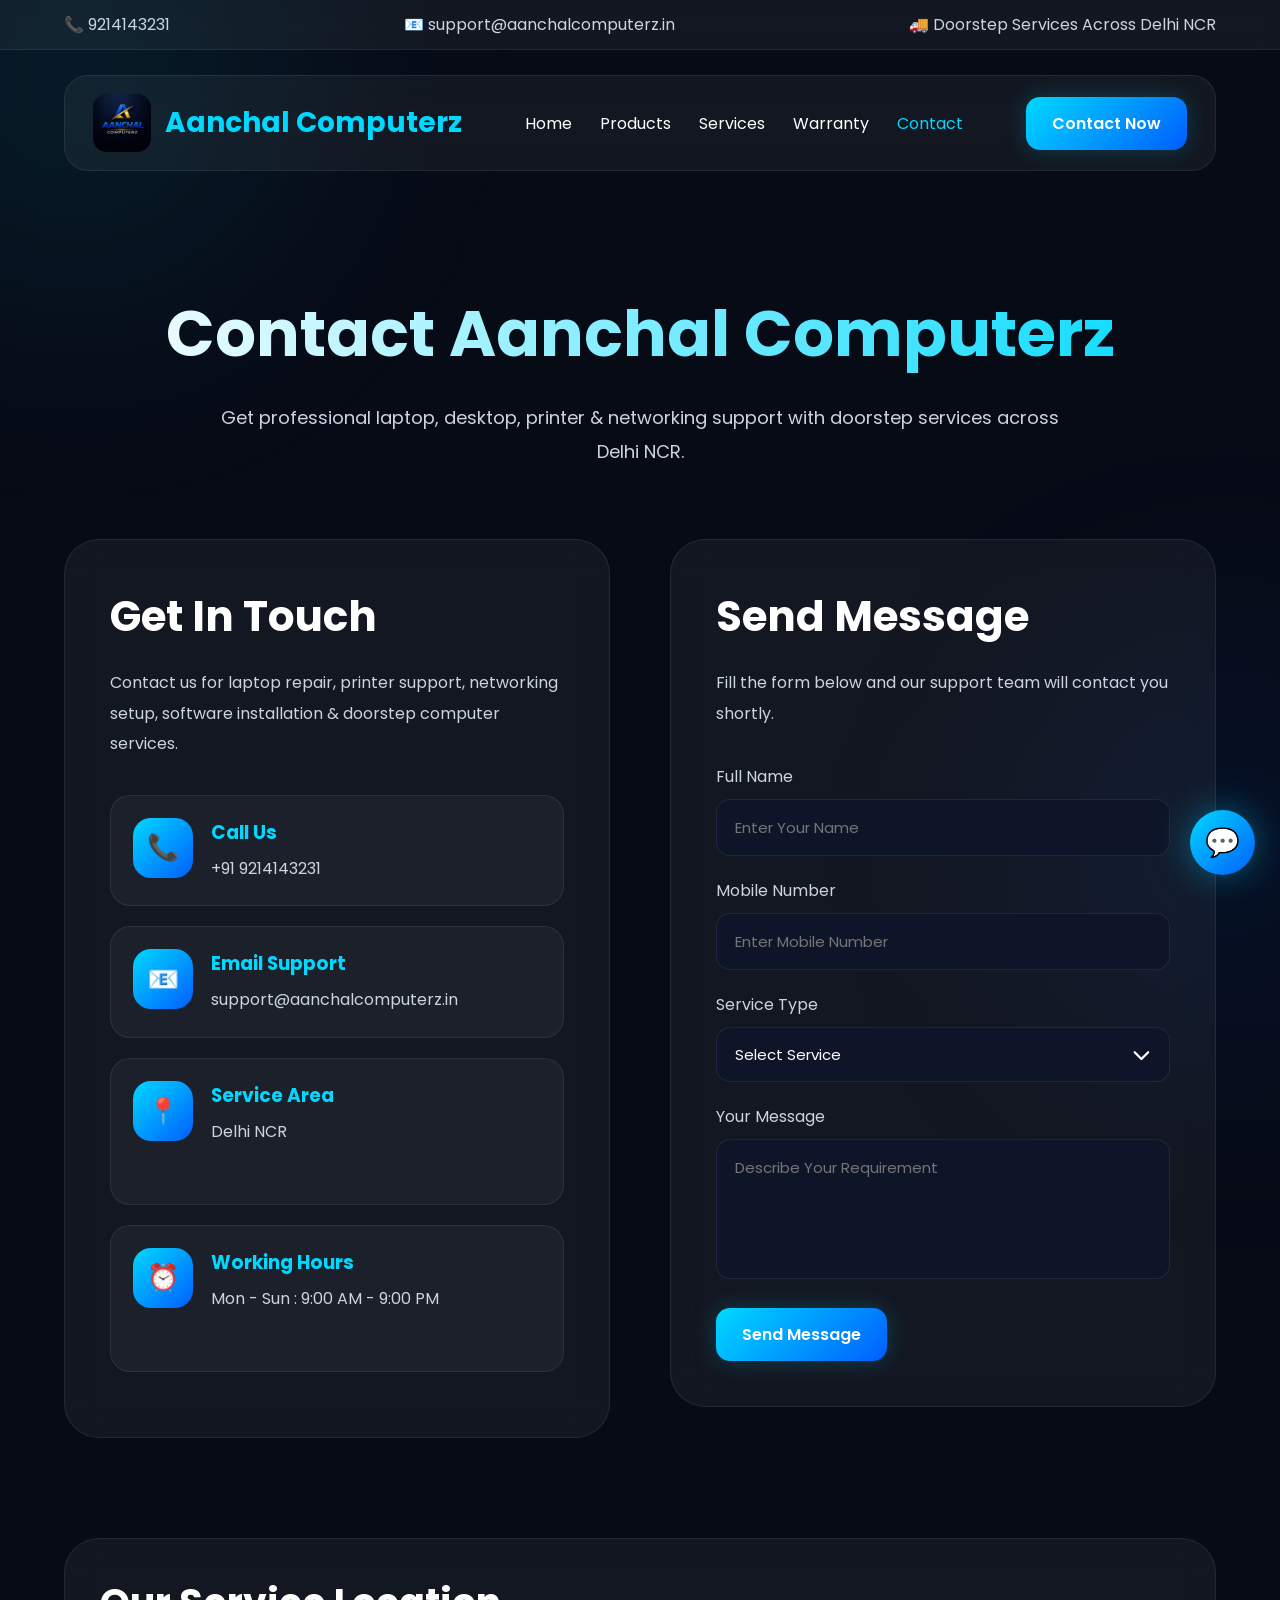
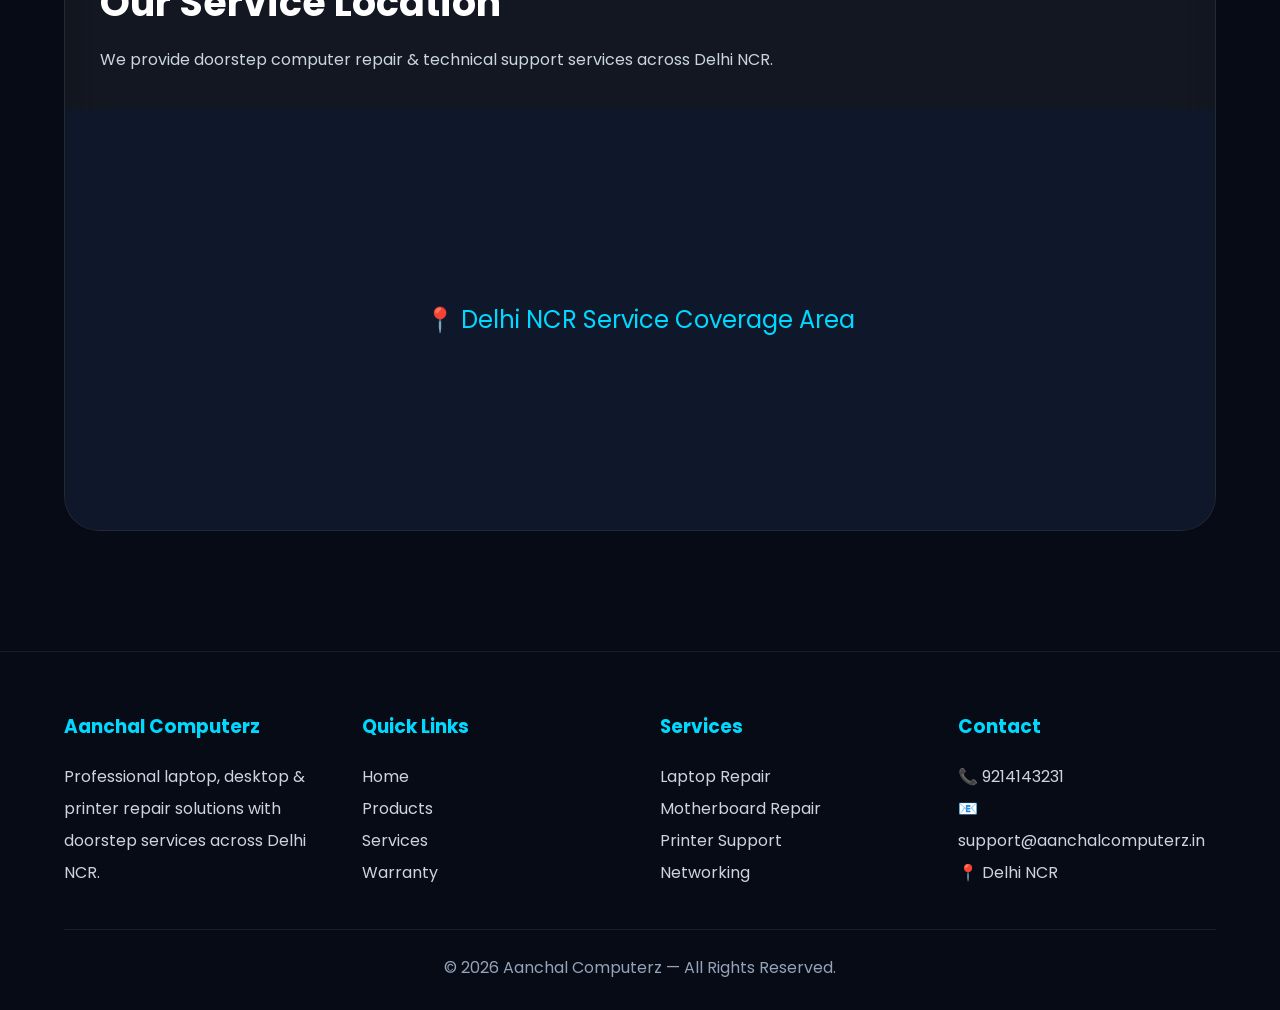
<file: pages/contact.html>
<!-- =========================================
     AANCHAL COMPUTERZ - CONTACT PAGE
     Premium Responsive Contact UI
========================================= -->

<!DOCTYPE html>
<html lang="en">
<head>
  <meta charset="UTF-8">
  <meta name="viewport" content="width=device-width, initial-scale=1.0">
  <title>Aanchal Computerz - Contact Us</title>

  <!-- GOOGLE FONT -->
  <link rel="preconnect" href="https://fonts.googleapis.com">
  <link rel="preconnect" href="https://fonts.gstatic.com" crossorigin>
  <link href="https://fonts.googleapis.com/css2?family=Poppins:wght@300;400;500;600;700;800&display=swap" rel="stylesheet">
     <link rel="stylesheet" href="../css/contact.css"/>
  <!-- Favicon -->
<link rel="icon" type="image/x-icon" href="../feviconweb/favicon.ico">

<!-- PNG Favicons -->
<link rel="icon" type="image/png" sizes="16x16" href="../feviconweb/favicon-16x16.png">
<link rel="icon" type="image/png" sizes="32x32" href="../feviconweb/favicon-32x32.png">

<!-- Apple iPhone Icon -->
<link rel="apple-touch-icon" sizes="180x180" href="../feviconweb/apple-touch-icon.png">

<!-- Android Chrome -->
<link rel="icon" type="image/png" sizes="192x192" href="../feviconweb/android-chrome-192x192.png">
<link rel="icon" type="image/png" sizes="512x512" href="../feviconweb/android-chrome-512x512.png">

<!-- Web Manifest -->
<link rel="manifest" href="../feviconweb/site.webmanifest"> 
  

</head>
<body>

<!-- =========================================
     TOPBAR SECTION
========================================= -->

<div class="topbar">
  <div class="container topbar-content">
    <a href="tel:+919214143231">📞 9214143231</a>
    <a href="mailto:support@aanchalcomputerz.in">📧 support@aanchalcomputerz.in</a>
    <span>🚚 Doorstep Services Across Delhi NCR</span>
  </div>
</div>

<!-- =========================================
     NAVBAR SECTION
========================================= -->

<nav>
  <div class="container navbar">

    <div class="logo-wrapper">
      <img src="../logo/logo.jpeg" alt="Logo" class="logo-img">
      <div class="logo-text">Aanchal Computerz</div>
    </div>

    <div class="nav-links">
      <a href="../index.html">Home</a>
      <a href="../pages/products.html">Products</a>
      <a href="../pages/services.html">Services</a>
      <a href="../pages/warrenty.html">Warranty</a>
      <a href="../pages/contact.html" class="active">Contact</a>
    </div>

    <a href="https://wa.me/919214143231?text=Hello%20Aanchal%20Computerz%2C%20I%20need%20computer%20support." target="_blank" class="btn">
      Contact Now
    </a>

  </div>
</nav>

<!-- =========================================
     PAGE HERO SECTION
========================================= -->

<section class="page-hero">
  <div class="container">

    <h1>Contact Aanchal Computerz</h1>

    <p>
      Get professional laptop, desktop, printer & networking support with doorstep services across Delhi NCR.
    </p>

  </div>
</section>

<!-- =========================================
     CONTACT SECTION
========================================= -->

<section class="contact-section">
  <div class="container">

    <div class="contact-wrapper">

      <!-- CONTACT INFO -->

      <div class="contact-info">

        <h2>Get In Touch</h2>

        <p>
          Contact us for laptop repair, printer support, networking setup, software installation & doorstep computer services.
        </p>

        <div class="contact-card">

          <div class="contact-icon">📞</div>

          <div class="contact-details">
            <h3>Call Us</h3>
            <a href="tel:+919214143231">+91 9214143231</a>
          </div>

        </div>

        <div class="contact-card">

          <div class="contact-icon">📧</div>

          <div class="contact-details">
            <h3>Email Support</h3>
            <a href="mailto:support@aanchalcomputerz.in">
              support@aanchalcomputerz.in
            </a>
          </div>

        </div>

        <div class="contact-card">

          <div class="contact-icon">📍</div>

          <div class="contact-details">
            <h3>Service Area</h3>
            <p>Delhi NCR</p>
          </div>

        </div>

        <div class="contact-card">

          <div class="contact-icon">⏰</div>

          <div class="contact-details">
            <h3>Working Hours</h3>
            <p>Mon - Sun : 9:00 AM - 9:00 PM</p>
          </div>

        </div>

      </div>

      <!-- CONTACT FORM -->

      <div class="contact-form">

        <h2>Send Message</h2>

        <p>
          Fill the form below and our support team will contact you shortly.
        </p>

        <form>

          <div class="form-group">
            <label>Full Name</label>
            <input type="text" placeholder="Enter Your Name">
          </div>

          <div class="form-group">
            <label>Mobile Number</label>
            <input type="tel" placeholder="Enter Mobile Number">
          </div>

          <div class="form-group">
            <label>Service Type</label>
            <select>
              <option>Select Service</option>
              <option>Laptop Repair</option>
              <option>Desktop Repair</option>
              <option>Motherboard Repair</option>
              <option>Printer Repair</option>
              <option>Software Installation</option>
              <option>Networking</option>
              <option>Others</option>
            </select>
          </div>

          <div class="form-group">
            <label>Your Message</label>
            <textarea placeholder="Describe Your Requirement"></textarea>
          </div>

          <a href="https://wa.me/919214143231?text=Hello%20Aanchal%20Computerz%2C%20I%20need%20computer%20support." target="_blank" class="btn">
            Send Message
          </a>

        </form>

      </div>

    </div>

    <!-- MAP SECTION -->

    <div class="map-section">

      <div class="map-card">

        <div class="map-header">
          <h2>Our Service Location</h2>
          <p>
            We provide doorstep computer repair & technical support services across Delhi NCR.
          </p>
        </div>

        <div class="map-placeholder">
          📍 Delhi NCR Service Coverage Area
        </div>

      </div>

    </div>

  </div>
</section>

<!-- =========================================
     FOOTER SECTION
========================================= -->

<footer>
  <div class="container">

    <div class="footer-content">

      <div>
        <h3>Aanchal Computerz</h3>
        <p>
          Professional laptop, desktop & printer repair solutions with doorstep services across Delhi NCR.
        </p>
      </div>

      <div>
        <h3>Quick Links</h3>
        <a href="index.html">Home</a>
        <a href="products.html">Products</a>
        <a href="services.html">Services</a>
        <a href="warranty.html">Warranty</a>
      </div>

      <div>
        <h3>Services</h3>
        <a href="#">Laptop Repair</a>
        <a href="#">Motherboard Repair</a>
        <a href="#">Printer Support</a>
        <a href="#">Networking</a>
      </div>

      <div>
        <h3>Contact</h3>
        <a href="tel:+919214143231">📞 9214143231</a>
        <a href="mailto:support@aanchalcomputerz.in">📧 support@aanchalcomputerz.in</a>
        <p>📍 Delhi NCR</p>
      </div>

    </div>

    <div class="footer-bottom">
      © 2026 Aanchal Computerz — All Rights Reserved.
    </div>

  </div>
</footer>

<!-- =========================================
     FLOATING WHATSAPP BUTTON
========================================= -->

<a href="https://wa.me/919214143231?text=Hello%20Aanchal%20Computerz%2C%20I%20need%20computer%20support." target="_blank" class="floating-whatsapp">
  💬
</a>

</body>
</html>
</file>
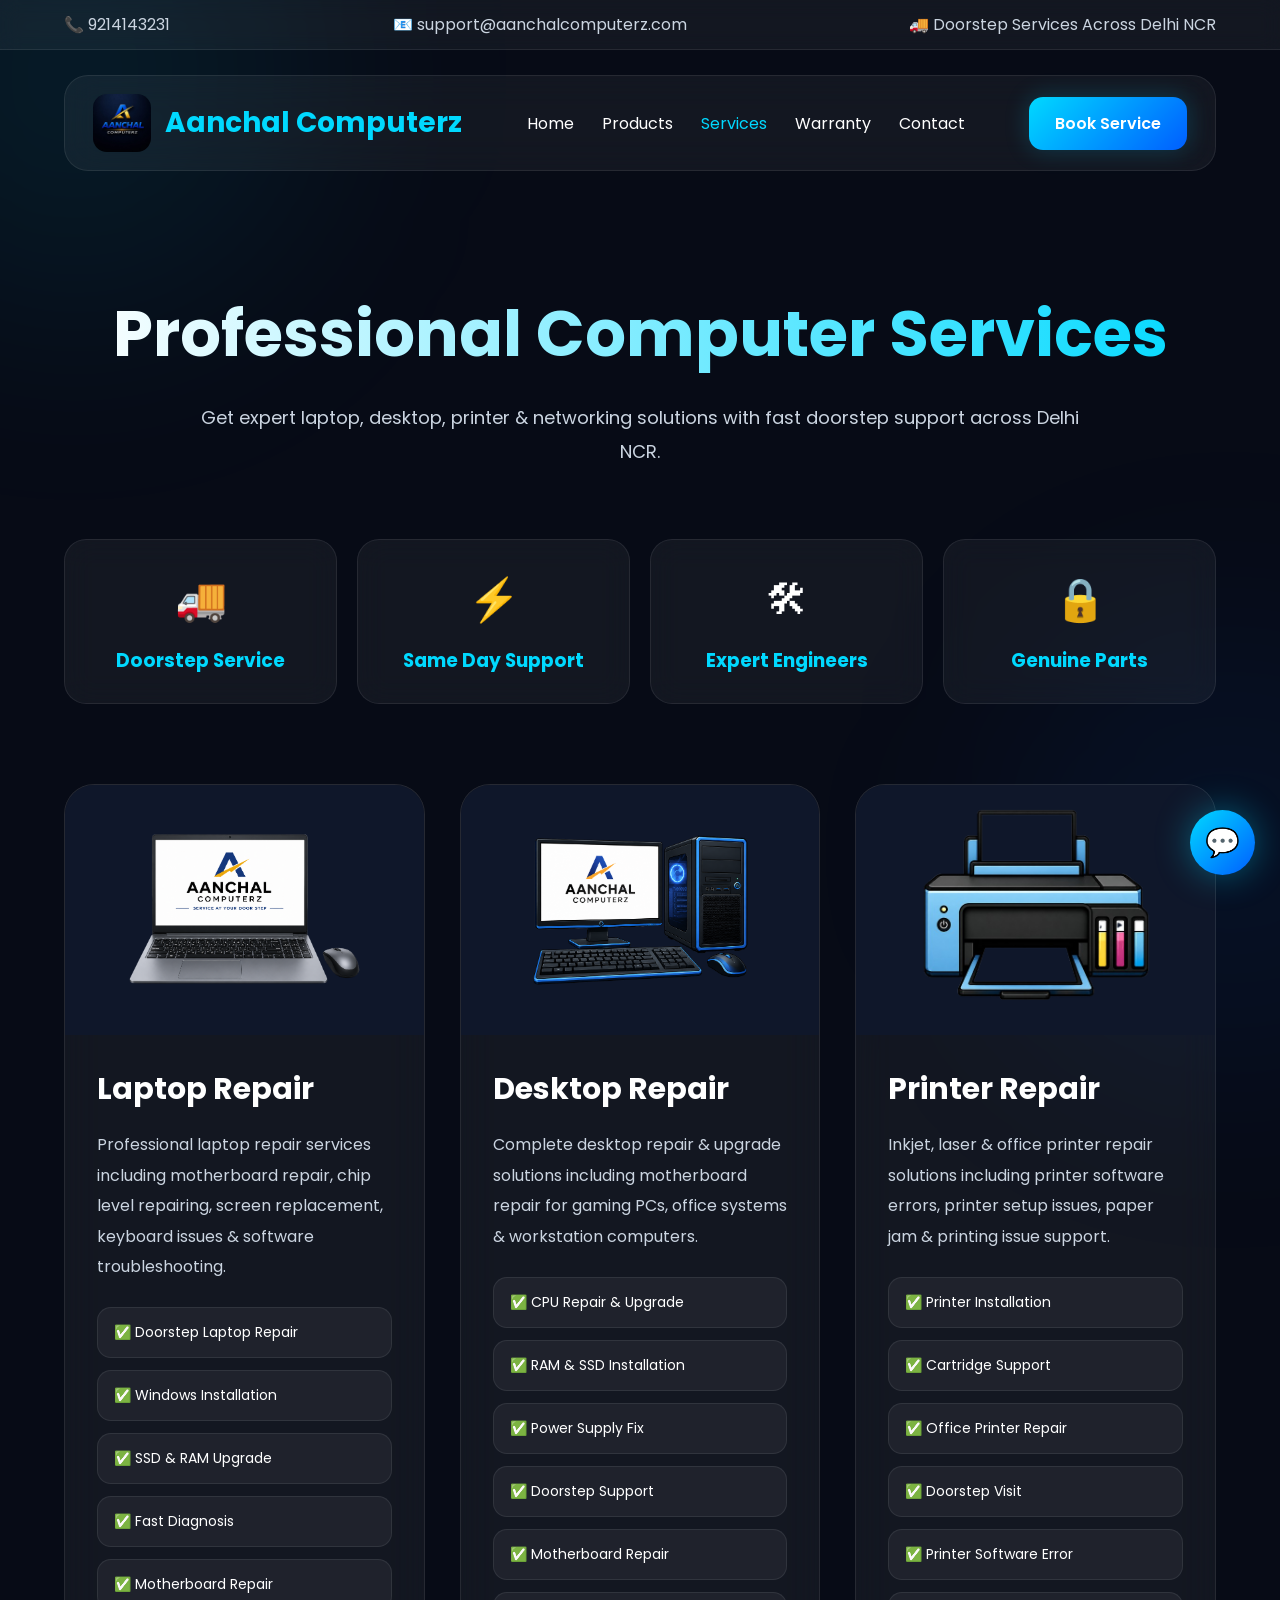
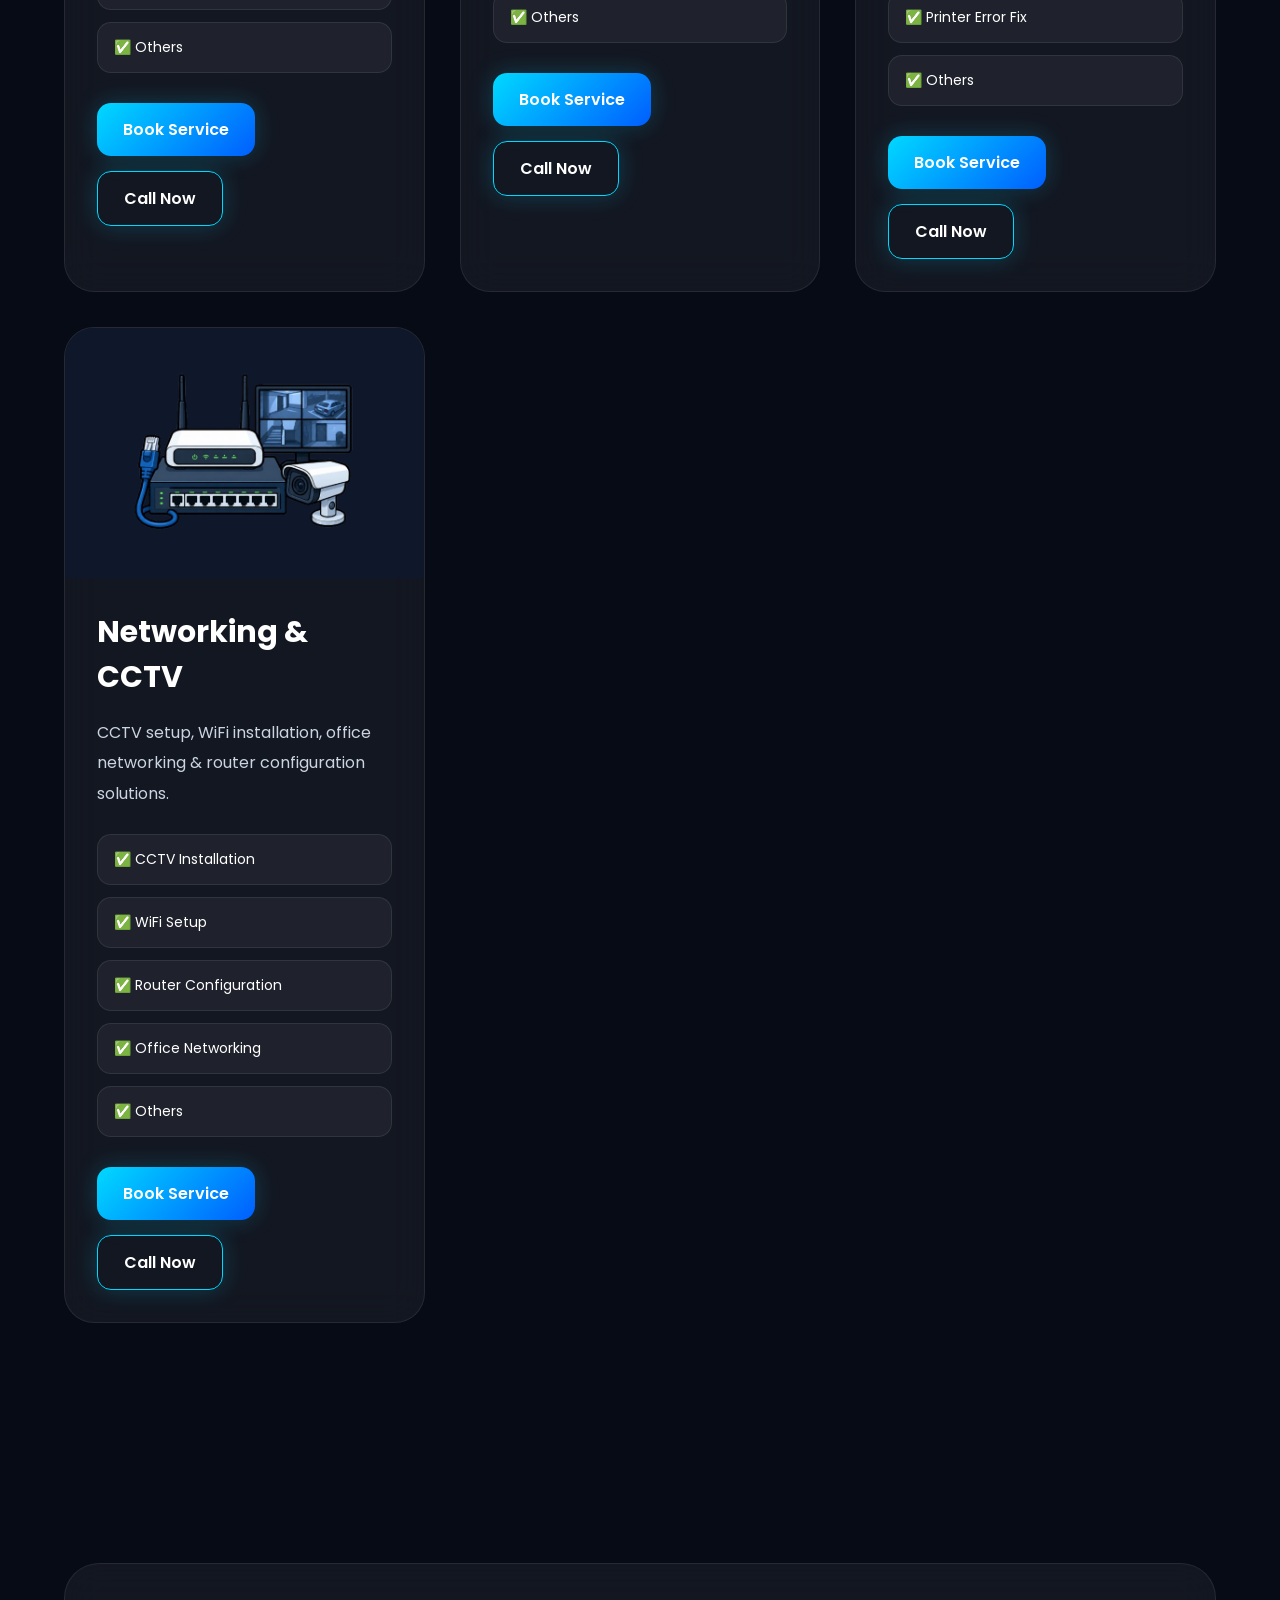
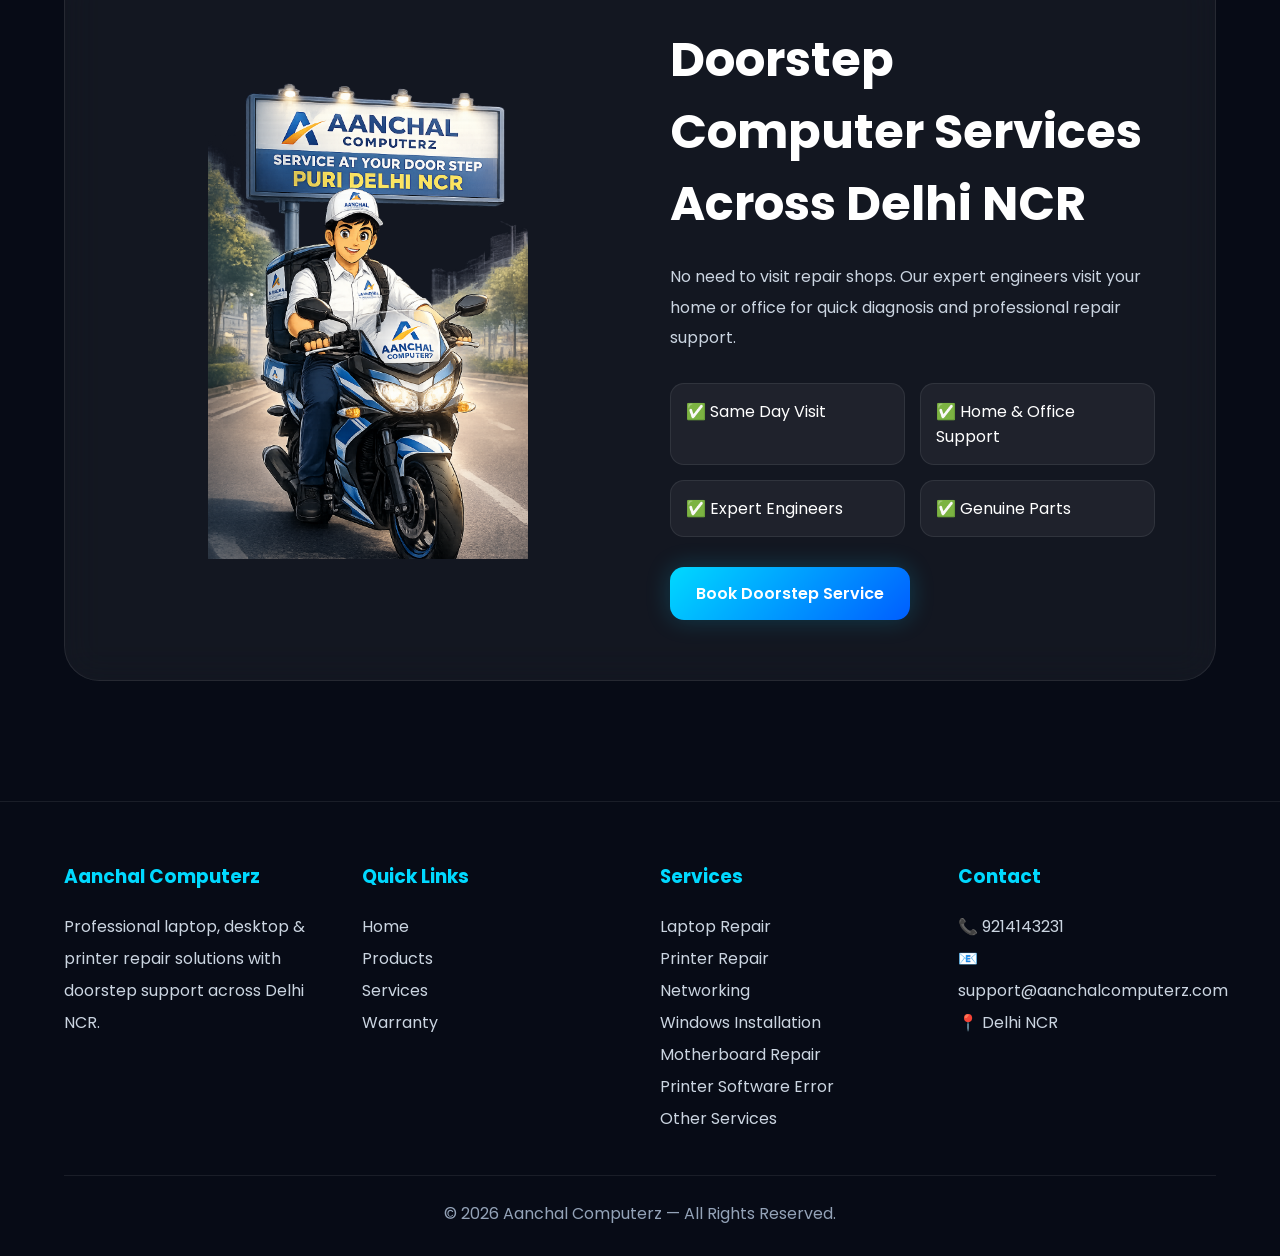
<file: pages/services.html>
<!-- =========================================
     AANCHAL COMPUTERZ - SERVICES PAGE
     Premium Responsive Service UI
========================================= -->

<!DOCTYPE html>
<html lang="en">
<head>
  <meta charset="UTF-8" />
  <meta name="viewport" content="width=device-width, initial-scale=1.0" />
  <title>Aanchal Computerz - Services</title>

  <!-- GOOGLE FONT -->
  <link rel="preconnect" href="https://fonts.googleapis.com">
  <link rel="preconnect" href="https://fonts.gstatic.com" crossorigin>
  <link href="https://fonts.googleapis.com/css2?family=Poppins:wght@300;400;500;600;700;800&display=swap" rel="stylesheet">
   <link rel="stylesheet" href="../css/services.css"/>
  <!-- Favicon -->
<link rel="icon" type="image/x-icon" href="../feviconweb/favicon.ico">

<!-- PNG Favicons -->
<link rel="icon" type="image/png" sizes="16x16" href="../feviconweb/favicon-16x16.png">
<link rel="icon" type="image/png" sizes="32x32" href="../feviconweb/favicon-32x32.png">

<!-- Apple iPhone Icon -->
<link rel="apple-touch-icon" sizes="180x180" href="../feviconweb/apple-touch-icon.png">

<!-- Android Chrome -->
<link rel="icon" type="image/png" sizes="192x192" href="../feviconweb/android-chrome-192x192.png">
<link rel="icon" type="image/png" sizes="512x512" href="../feviconweb/android-chrome-512x512.png">

<!-- Web Manifest -->
<link rel="manifest" href="../feviconweb/site.webmanifest"> 
  


</head>
<body>

<!-- =========================================
     TOPBAR SECTION
========================================= -->

<div class="topbar">
  <div class="container topbar-content">
    <a href="tel:+919214143231">📞 9214143231</a>
    <a href="mailto:support@aanchalcomputerz.com">📧 support@aanchalcomputerz.com</a>
    <span>🚚 Doorstep Services Across Delhi NCR</span>
  </div>
</div>

<!-- =========================================
     NAVBAR SECTION
========================================= -->

<nav>
  <div class="container navbar">

    <div class="logo-wrapper">
      <img src="../logo/logo.jpeg" alt="Logo" class="logo-img">
      <div class="logo-text">Aanchal Computerz</div>
    </div>

    <div class="nav-links">
      <a href="../index.html">Home</a>
      <a href="../pages/product.html">Products</a>
      <a href="../pages/services.html" class="active">Services</a>
      <a href="../pages/warrenty.html">Warranty</a>
      <a href="../pages/contact.html">Contact</a>
    </div>

    <a href="https://wa.me/919214143231?text=Hello%20Aanchal%20Computerz%2C%20I%20need%20computer%20service." target="_blank" class="btn">
      Book Service
    </a>

  </div>
</nav>

<!-- =========================================
     PAGE HERO SECTION
========================================= -->

<section class="page-hero">
  <div class="container">

    <h1>Professional Computer Services</h1>

    <p>
      Get expert laptop, desktop, printer & networking solutions with fast doorstep support across Delhi NCR.
    </p>

  </div>
</section>

<!-- =========================================
     SERVICE HIGHLIGHT STRIP
========================================= -->

<section>
  <div class="container">

    <div class="highlight-strip">

      <div class="highlight-card">
        <div style="font-size:42px;">🚚</div>
        <h3>Doorstep Service</h3>
      </div>

      <div class="highlight-card">
        <div style="font-size:42px;">⚡</div>
        <h3>Same Day Support</h3>
      </div>

      <div class="highlight-card">
        <div style="font-size:42px;">🛠</div>
        <h3>Expert Engineers</h3>
      </div>

      <div class="highlight-card">
        <div style="font-size:42px;">🔒</div>
        <h3>Genuine Parts</h3>
      </div>

    </div>

  </div>
</section>

<!-- =========================================
     SERVICES SECTION
========================================= -->

<section class="services-section">
  <div class="container">

    <div class="services-grid">

      <!-- LAPTOP SERVICE -->

      <div class="service-card">

        <div class="service-image">
          <img src="../assets/Laptop.png" alt="Laptop Repair">
        </div>

        <div class="service-content">

          <h3>Laptop Repair</h3>

          <p>
            Professional laptop repair services including motherboard repair, chip level repairing, screen replacement, keyboard issues & software troubleshooting.
          </p>

          <div class="service-features">
            <div>✅ Doorstep Laptop Repair</div>
            <div>✅ Windows Installation</div>
            <div>✅ SSD & RAM Upgrade</div>
            <div>✅ Fast Diagnosis</div>
            <div>✅ Motherboard Repair</div>
            <div>✅ Others</div>
          </div>

          <div class="service-buttons">

            <a href="https://wa.me/919214143231?text=I%20need%20Laptop%20Repair%20Service" target="_blank" class="btn">
              Book Service
            </a>

            <a href="tel:+919214143231" class="btn secondary-btn">
              Call Now
            </a>

          </div>

        </div>

      </div>

      <!-- DESKTOP SERVICE -->

      <div class="service-card">

        <div class="service-image">
          <img src="../assets/pc.png" alt="Desktop Repair">
        </div>

        <div class="service-content">

          <h3>Desktop Repair</h3>

          <p>
            Complete desktop repair & upgrade solutions including motherboard repair for gaming PCs, office systems & workstation computers.
          </p>

          <div class="service-features">
            <div>✅ CPU Repair & Upgrade</div>
            <div>✅ RAM & SSD Installation</div>
            <div>✅ Power Supply Fix</div>
            <div>✅ Doorstep Support</div>
            <div>✅ Motherboard Repair</div>
            <div>✅ Others</div>
          </div>

          <div class="service-buttons">

            <a href="https://wa.me/919214143231?text=I%20need%20Desktop%20Repair%20Service" target="_blank" class="btn">
              Book Service
            </a>

            <a href="tel:+919214143231" class="btn secondary-btn">
              Call Now
            </a>

          </div>

        </div>

      </div>

      <!-- PRINTER SERVICE -->

      <div class="service-card">

        <div class="service-image">
          <img src="../assets/printer.png" alt="Printer Repair">
        </div>

        <div class="service-content">

          <h3>Printer Repair</h3>

          <p>
            Inkjet, laser & office printer repair solutions including printer software errors, printer setup issues, paper jam & printing issue support.
          </p>

          <div class="service-features">
            <div>✅ Printer Installation</div>
            <div>✅ Cartridge Support</div>
            <div>✅ Office Printer Repair</div>
            <div>✅ Doorstep Visit</div>
            <div>✅ Printer Software Error</div>
            <div>✅ Printer Error Fix</div>
            <div>✅ Others</div>
          </div>

          <div class="service-buttons">

            <a href="https://wa.me/919214143231?text=I%20need%20Printer%20Repair%20Service" target="_blank" class="btn">
              Book Service
            </a>

            <a href="tel:+919214143231" class="btn secondary-btn">
              Call Now
            </a>

          </div>

        </div>

      </div>

      <!-- NETWORKING SERVICE -->

      <div class="service-card">

        <div class="service-image">
          <img src="../assets/networkingandcctv.png" alt="Networking">
        </div>

        <div class="service-content">

          <h3>Networking & CCTV</h3>

          <p>
            CCTV setup, WiFi installation, office networking & router configuration solutions.
          </p>

          <div class="service-features">
            <div>✅ CCTV Installation</div>
            <div>✅ WiFi Setup</div>
            <div>✅ Router Configuration</div>
            <div>✅ Office Networking</div>
            <div>✅ Others</div>
          </div>

          <div class="service-buttons">

            <a href="https://wa.me/919214143231?text=I%20need%20Networking%20Service" target="_blank" class="btn">
              Book Service
            </a>

            <a href="tel:+919214143231" class="btn secondary-btn">
              Call Now
            </a>

          </div>

        </div>

      </div>

    </div>

  </div>
</section>

<!-- =========================================
     DOORSTEP SERVICE BANNER
========================================= -->

<section class="doorstep-banner">
  <div class="container doorstep-wrapper">

    <div class="doorstep-image">
      <img src="../assets/services.png" alt="Doorstep Service">
    </div>

    <div class="doorstep-content">

      <h2>Doorstep Computer Services Across Delhi NCR</h2>

      <p>
        No need to visit repair shops. Our expert engineers visit your home or office for quick diagnosis and professional repair support.
      </p>

      <div class="doorstep-list">
        <div>✅ Same Day Visit</div>
        <div>✅ Home & Office Support</div>
        <div>✅ Expert Engineers</div>
        <div>✅ Genuine Parts</div>
      </div>

      <a href="https://wa.me/919214143231?text=Hello%20Aanchal%20Computerz%2C%20I%20need%20doorstep%20service." target="_blank" class="btn">
        Book Doorstep Service
      </a>

    </div>

  </div>
</section>

<!-- =========================================
     FOOTER SECTION
========================================= -->

<footer>
  <div class="container">

    <div class="footer-content">

      <div>
        <h3>Aanchal Computerz</h3>
        <p>
          Professional laptop, desktop & printer repair solutions with doorstep support across Delhi NCR.
        </p>
      </div>

      <div>
        <h3>Quick Links</h3>
        <a href="index.html">Home</a>
        <a href="products.html">Products</a>
        <a href="services.html">Services</a>
        <a href="#">Warranty</a>
      </div>

      <div>
        <h3>Services</h3>
        <a href="#">Laptop Repair</a>
        <a href="#">Printer Repair</a>
        <a href="#">Networking</a>
        <a href="#">Windows Installation</a>
        <a href="#">Motherboard Repair</a>
        <a href="#">Printer Software Error</a>
        <a href="#">Other Services</a>
      </div>

      <div>
        <h3>Contact</h3>
        <a href="tel:+919214143231">📞 9214143231</a>
        <a href="mailto:support@aanchalcomputerz.com">📧 support@aanchalcomputerz.com</a>
        <p>📍 Delhi NCR</p>
      </div>

    </div>

    <div class="footer-bottom">
      © 2026 Aanchal Computerz — All Rights Reserved.
    </div>

  </div>
</footer>

<!-- =========================================
     FLOATING WHATSAPP BUTTON
========================================= -->

<a href="https://wa.me/919214143231?text=Hello%20Aanchal%20Computerz%2C%20I%20need%20computer%20service." target="_blank" class="floating-whatsapp">
  💬
</a>

</body>
</html>
</file>
<file: css/contact.css>
/* =========================================
   GLOBAL WEBSITE CSS
========================================= */

*{
  margin:0;
  padding:0;
  box-sizing:border-box;
  font-family:'Poppins',sans-serif;
}

body{
  background:#070b16;
  color:white;
  overflow-x:hidden;
}

body::before{
  content:'';
  position:fixed;
  width:450px;
  height:450px;
  background:#00d9ff15;
  border-radius:50%;
  top:-150px;
  left:-150px;
  filter:blur(120px);
  z-index:-1;
}

body::after{
  content:'';
  position:fixed;
  width:400px;
  height:400px;
  background:#005eff15;
  border-radius:50%;
  bottom:-150px;
  right:-150px;
  filter:blur(120px);
  z-index:-1;
}

.container{
  width:90%;
  max-width:1300px;
  margin:auto;
}

/* =========================================
   TOPBAR CSS
========================================= */

.topbar{
  padding:12px 0;
  background:rgba(255,255,255,0.05);
  border-bottom:1px solid rgba(255,255,255,0.08);
  backdrop-filter:blur(10px);
}

.topbar-content{
  display:flex;
  justify-content:space-between;
  align-items:center;
  flex-wrap:wrap;
  gap:10px;
}

.topbar a,
.topbar span{
  color:#cbd5e1;
  text-decoration:none;
}

/* =========================================
   NAVBAR CSS
========================================= */

nav{
  padding:25px 0;
}

.navbar{
  display:flex;
  justify-content:space-between;
  align-items:center;
  background:rgba(255,255,255,0.05);
  border:1px solid rgba(255,255,255,0.08);
  border-radius:24px;
  padding:18px 28px;
  backdrop-filter:blur(18px);
  flex-wrap:wrap;
  gap:20px;
}

.logo-wrapper{
  display:flex;
  align-items:center;
  gap:14px;
}

.logo-img{
  width:58px;
  height:58px;
  object-fit:contain;
  border-radius:14px;
}

.logo-text{
  font-size:28px;
  font-weight:700;
  color:#00d9ff;
}

.nav-links{
  display:flex;
  gap:28px;
  flex-wrap:wrap;
}

.nav-links a{
  text-decoration:none;
  color:white;
  transition:0.3s;
}

.nav-links a:hover,
.nav-links .active{
  color:#00d9ff;
}

.btn{
  padding:14px 26px;
  border-radius:14px;
  background:linear-gradient(135deg,#00d9ff,#005eff);
  color:white;
  text-decoration:none;
  border:none;
  font-weight:600;
  box-shadow:0 0 25px #00d9ff35;
  transition:0.4s;
  display:inline-block;
}

.btn:hover{
  transform:translateY(-5px);
}

/* =========================================
   PAGE HERO CSS
========================================= */

.page-hero{
  padding:90px 0 70px;
  text-align:center;
}

.page-hero h1{
  font-size:64px;
  margin-bottom:20px;
  background:linear-gradient(to right,#ffffff,#00d9ff);
  -webkit-background-clip:text;
  -webkit-text-fill-color:transparent;
}

.page-hero p{
  max-width:850px;
  margin:auto;
  color:#cbd5e1;
  line-height:1.9;
  font-size:18px;
}

/* =========================================
   CONTACT SECTION CSS
========================================= */

.contact-section{
  padding-bottom:120px;
}

.contact-wrapper{
  display:grid;
  grid-template-columns:1fr 1fr;
  gap:60px;
  align-items:start;
}

/* =========================================
   CONTACT INFO CARD CSS
========================================= */

.contact-info{
  background:rgba(255,255,255,0.05);
  border:1px solid rgba(255,255,255,0.08);
  border-radius:35px;
  padding:45px;
  backdrop-filter:blur(18px);
}

.contact-info h2{
  font-size:42px;
  margin-bottom:20px;
}

.contact-info p{
  color:#cbd5e1;
  line-height:1.9;
  margin-bottom:35px;
}

.contact-card{
  display:flex;
  gap:18px;
  align-items:flex-start;
  background:rgba(255,255,255,0.04);
  border:1px solid rgba(255,255,255,0.08);
  border-radius:20px;
  padding:22px;
  margin-bottom:20px;
  transition:0.4s;
}

.contact-card:hover{
  transform:translateY(-5px);
  box-shadow:0 0 25px #00d9ff20;
}

.contact-icon{
  width:60px;
  height:60px;
  border-radius:18px;
  background:linear-gradient(135deg,#00d9ff,#005eff);
  display:flex;
  justify-content:center;
  align-items:center;
  font-size:26px;
  flex-shrink:0;
}

.contact-details h3{
  margin-bottom:8px;
  color:#00d9ff;
}

.contact-details a,
.contact-details p{
  color:#cbd5e1;
  text-decoration:none;
  line-height:1.8;
}

/* =========================================
   CONTACT FORM CSS
========================================= */

.contact-form{
  background:rgba(255,255,255,0.05);
  border:1px solid rgba(255,255,255,0.08);
  border-radius:35px;
  padding:45px;
  backdrop-filter:blur(18px);
}

.contact-form h2{
  font-size:42px;
  margin-bottom:20px;
}

.contact-form p{
  color:#cbd5e1;
  line-height:1.9;
  margin-bottom:35px;
}

.form-group{
  margin-bottom:22px;
}

.form-group label{
  display:block;
  margin-bottom:10px;
  color:#cbd5e1;
}

.form-group input,
.form-group select,
.form-group textarea{
  width:100%;
  padding:16px 18px;
  border:none;
  outline:none;
  border-radius:14px;
  background:rgba(15,23,42,0.95);
  border:1px solid rgba(255,255,255,0.08);
  color:white;
  font-size:15px;
  transition:0.3s;
}

.form-group textarea{
  resize:none;
  min-height:140px;
}

.form-group input:focus,
.form-group select:focus,
.form-group textarea:focus{
  border-color:#00d9ff;
  box-shadow:0 0 20px #00d9ff20;
}

/* =========================================
   CUSTOM DROPDOWN CSS
========================================= */

.form-group select{
  appearance:none;
  -webkit-appearance:none;
  -moz-appearance:none;
  cursor:pointer;
  background-image:url("data:image/svg+xml,%3Csvg xmlns='http://www.w3.org/2000/svg' width='18' height='18' fill='white' viewBox='0 0 16 16'%3E%3Cpath d='M1.5 5.5l6 6 6-6' stroke='white' stroke-width='2' fill='none' stroke-linecap='round' stroke-linejoin='round'/%3E%3C/svg%3E");
  background-repeat:no-repeat;
  background-position:right 18px center;
  padding-right:50px;
}

.form-group select option{
  background:#0f172a;
  color:white;
}

/* =========================================
   MAP SECTION CSS
========================================= */

.map-section{
  margin-top:100px;
}

.map-card{
  background:rgba(255,255,255,0.05);
  border:1px solid rgba(255,255,255,0.08);
  border-radius:35px;
  overflow:hidden;
  backdrop-filter:blur(18px);
}

.map-header{
  padding:35px;
}

.map-header h2{
  font-size:38px;
  margin-bottom:15px;
}

.map-header p{
  color:#cbd5e1;
  line-height:1.8;
}

.map-placeholder{
  height:420px;
  display:flex;
  justify-content:center;
  align-items:center;
  background:#0f172a;
  color:#00d9ff;
  font-size:24px;
}

/* =========================================
   FOOTER CSS
========================================= */

footer{
  padding:60px 0 30px;
  border-top:1px solid rgba(255,255,255,0.08);
}

.footer-content{
  display:grid;
  grid-template-columns:repeat(auto-fit,minmax(250px,1fr));
  gap:40px;
  margin-bottom:40px;
}

.footer-content h3{
  margin-bottom:20px;
  color:#00d9ff;
}

.footer-content p,
.footer-content a{
  color:#cbd5e1;
  line-height:2;
  text-decoration:none;
  display:block;
}

.footer-bottom{
  text-align:center;
  padding-top:25px;
  border-top:1px solid rgba(255,255,255,0.08);
  color:#94a3b8;
}

/* =========================================
   FLOATING WHATSAPP CSS
========================================= */

.floating-whatsapp{
  position:fixed;
  right:25px;
  bottom:25px;
  width:65px;
  height:65px;
  border-radius:50%;
  background:linear-gradient(135deg,#00d9ff,#005eff);
  display:flex;
  justify-content:center;
  align-items:center;
  text-decoration:none;
  color:white;
  font-size:28px;
  box-shadow:0 0 35px #00d9ff60;
  z-index:999;
}

/* =========================================
   MOBILE RESPONSIVE CSS
========================================= */

@media(max-width:992px){

  .navbar{
    justify-content:center;
    text-align:center;
  }

  .nav-links{
    justify-content:center;
  }

  .page-hero h1{
    font-size:42px;
    line-height:1.3;
  }

  .page-hero p{
    font-size:16px;
  }

  .contact-wrapper{
    grid-template-columns:1fr;
  }

  .contact-info,
  .contact-form{
    padding:35px 25px;
  }

  .contact-info h2,
  .contact-form h2{
    font-size:32px;
  }

  .map-header h2{
    font-size:30px;
  }

}
</file>
<file: css/services.css>
/* =========================================
   GLOBAL WEBSITE CSS
========================================= */

*{
  margin:0;
  padding:0;
  box-sizing:border-box;
  font-family:'Poppins',sans-serif;
  scroll-behavior:smooth;
}

body{
  background:#070b16;
  color:white;
  overflow-x:hidden;
}

body::before{
  content:'';
  position:fixed;
  width:450px;
  height:450px;
  background:#00d9ff15;
  border-radius:50%;
  top:-150px;
  left:-150px;
  filter:blur(120px);
  z-index:-1;
}

body::after{
  content:'';
  position:fixed;
  width:400px;
  height:400px;
  background:#005eff15;
  border-radius:50%;
  bottom:-150px;
  right:-150px;
  filter:blur(120px);
  z-index:-1;
}

.container{
  width:90%;
  max-width:1300px;
  margin:auto;
}

/* =========================================
   TOPBAR CSS
========================================= */

.topbar{
  padding:12px 0;
  background:rgba(255,255,255,0.05);
  border-bottom:1px solid rgba(255,255,255,0.08);
  backdrop-filter:blur(10px);
}

.topbar-content{
  display:flex;
  justify-content:space-between;
  align-items:center;
  flex-wrap:wrap;
  gap:10px;
}

.topbar a,
.topbar span{
  color:#cbd5e1;
  text-decoration:none;
}

/* =========================================
   NAVBAR CSS
========================================= */

nav{
  padding:25px 0;
}

.navbar{
  display:flex;
  justify-content:space-between;
  align-items:center;
  background:rgba(255,255,255,0.05);
  border:1px solid rgba(255,255,255,0.08);
  border-radius:24px;
  backdrop-filter:blur(18px);
  padding:18px 28px;
  flex-wrap:wrap;
  gap:20px;
}

.logo-wrapper{
  display:flex;
  align-items:center;
  gap:14px;
}

.logo-img{
  width:58px;
  height:58px;
  object-fit:contain;
  border-radius:14px;
}

.logo-text{
  font-size:28px;
  font-weight:700;
  color:#00d9ff;
}

.nav-links{
  display:flex;
  gap:28px;
  flex-wrap:wrap;
}

.nav-links a{
  text-decoration:none;
  color:white;
  transition:0.3s;
}

.nav-links a:hover,
.nav-links .active{
  color:#00d9ff;
}

.btn{
  padding:14px 26px;
  border-radius:14px;
  background:linear-gradient(135deg,#00d9ff,#005eff);
  color:white;
  text-decoration:none;
  border:none;
  font-weight:600;
  box-shadow:0 0 25px #00d9ff35;
  transition:0.4s;
  display:inline-block;
}

.btn:hover{
  transform:translateY(-5px);
}

.secondary-btn{
  background:transparent;
  border:1px solid #00d9ff;
}

/* =========================================
   PAGE HERO CSS
========================================= */

.page-hero{
  padding:90px 0 70px;
  text-align:center;
}

.page-hero h1{
  font-size:64px;
  margin-bottom:20px;
  background:linear-gradient(to right,#ffffff,#00d9ff);
  -webkit-background-clip:text;
  -webkit-text-fill-color:transparent;
}

.page-hero p{
  max-width:900px;
  margin:auto;
  color:#cbd5e1;
  line-height:1.9;
  font-size:18px;
}

/* =========================================
   SERVICE HIGHLIGHT STRIP CSS
========================================= */

.highlight-strip{
  display:grid;
  grid-template-columns:repeat(auto-fit,minmax(220px,1fr));
  gap:20px;
  margin-bottom:80px;
}

.highlight-card{
  background:rgba(255,255,255,0.05);
  border:1px solid rgba(255,255,255,0.08);
  border-radius:22px;
  padding:28px;
  text-align:center;
  backdrop-filter:blur(15px);
  transition:0.4s;
}

.highlight-card:hover{
  transform:translateY(-8px);
  box-shadow:0 0 30px #00d9ff25;
}

.highlight-card h3{
  margin-top:15px;
  color:#00d9ff;
}

/* =========================================
   SERVICES GRID CSS
========================================= */

.services-section{
  padding-bottom:120px;
}

.services-grid{
  display:grid;
  grid-template-columns:repeat(auto-fit,minmax(340px,1fr));
  gap:35px;
}

.service-card{
  position:relative;
  background:rgba(255,255,255,0.05);
  border:1px solid rgba(255,255,255,0.08);
  border-radius:30px;
  overflow:hidden;
  backdrop-filter:blur(18px);
  transition:0.4s;
}

.service-card:hover{
  transform:translateY(-10px);
  box-shadow:0 0 35px #00d9ff25;
}

.service-image{
  height:250px;
  background:#0f172a;
  display:flex;
  justify-content:center;
  align-items:center;
}

.service-image img{
  width:65%;
  transition:0.4s;
}

.service-card:hover .service-image img{
  transform:scale(1.08);
}

.service-content{
  padding:32px;
}

.service-content h3{
  font-size:30px;
  margin-bottom:18px;
}

.service-content p{
  color:#cbd5e1;
  line-height:1.9;
  margin-bottom:25px;
}

.service-features{
  display:grid;
  gap:12px;
  margin-bottom:30px;
}

.service-features div{
  background:rgba(255,255,255,0.05);
  border:1px solid rgba(255,255,255,0.08);
  border-radius:14px;
  padding:14px 16px;
  font-size:14px;
}

.service-buttons{
  display:flex;
  gap:15px;
  flex-wrap:wrap;
}

/* =========================================
   DOORSTEP SERVICE BANNER CSS
========================================= */

.doorstep-banner{
  margin:120px 0;
}

.doorstep-wrapper{
  display:grid;
  grid-template-columns:1fr 1fr;
  align-items:center;
  gap:60px;
  background:rgba(255,255,255,0.05);
  border:1px solid rgba(255,255,255,0.08);
  border-radius:35px;
  padding:60px;
  backdrop-filter:blur(18px);
}

.doorstep-image{
  text-align:center;
}

.doorstep-image img{
  width:100%;
  max-width:320px;
}

.doorstep-content h2{
  font-size:48px;
  margin-bottom:22px;
}

.doorstep-content p{
  color:#cbd5e1;
  line-height:1.9;
  margin-bottom:30px;
}

.doorstep-list{
  display:grid;
  grid-template-columns:repeat(2,1fr);
  gap:15px;
  margin-bottom:30px;
}

.doorstep-list div{
  background:rgba(255,255,255,0.05);
  border:1px solid rgba(255,255,255,0.08);
  border-radius:14px;
  padding:15px;
}

/* =========================================
   FOOTER CSS
========================================= */

footer{
  padding:60px 0 30px;
  border-top:1px solid rgba(255,255,255,0.08);
}

.footer-content{
  display:grid;
  grid-template-columns:repeat(auto-fit,minmax(250px,1fr));
  gap:40px;
  margin-bottom:40px;
}

.footer-content h3{
  margin-bottom:20px;
  color:#00d9ff;
}

.footer-content p,
.footer-content a{
  color:#cbd5e1;
  line-height:2;
  text-decoration:none;
  display:block;
}

.footer-bottom{
  text-align:center;
  padding-top:25px;
  border-top:1px solid rgba(255,255,255,0.08);
  color:#94a3b8;
}

/* =========================================
   FLOATING WHATSAPP CSS
========================================= */

.floating-whatsapp{
  position:fixed;
  right:25px;
  bottom:25px;
  width:65px;
  height:65px;
  border-radius:50%;
  background:linear-gradient(135deg,#00d9ff,#005eff);
  display:flex;
  justify-content:center;
  align-items:center;
  text-decoration:none;
  color:white;
  font-size:28px;
  box-shadow:0 0 35px #00d9ff60;
  z-index:999;
}

/* =========================================
   MOBILE RESPONSIVE CSS
========================================= */

@media(max-width:992px){

  .navbar{
    justify-content:center;
    text-align:center;
  }

  .nav-links{
    justify-content:center;
  }

  .page-hero h1{
    font-size:42px;
    line-height:1.3;
  }

  .page-hero p{
    font-size:16px;
  }

  .services-grid{
    grid-template-columns:1fr;
  }

  .doorstep-wrapper{
    grid-template-columns:1fr;
    text-align:center;
    padding:40px 25px;
  }

  .doorstep-content h2{
    font-size:34px;
  }

  .doorstep-list{
    grid-template-columns:1fr;
  }

}
</file>
